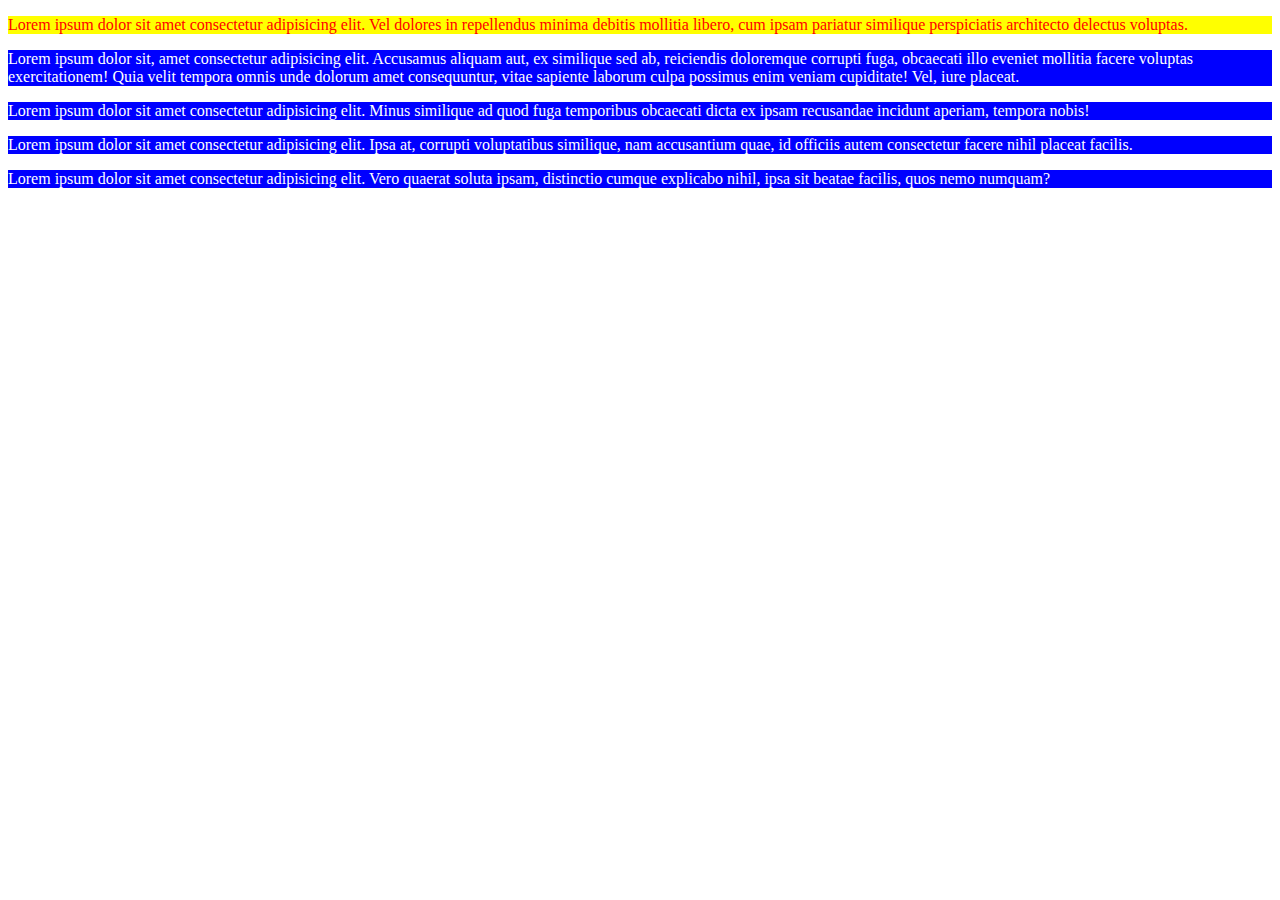
<file: exercise2.html>
<!-- Que. Write HTML and CSS code to style a paragraph inside a div which contains 5 other paragraphs. The first paragraph 
 must have background color yellow and text color red. The other paragraphs must have background color blue and text color white. -->

 <!DOCTYPE html>
 <html lang="en">
 <head>
    <meta charset="UTF-8">
    <meta name="viewport" content="width=device-width, initial-scale=1.0">
    <title>Exercise2</title>
    <style>
        #design{
            background-color: yellow;
            color: red;
        }
        div{
            background-color: blue;
            color:white;
        }
    </style>
 </head>
 <body>
    <div>
        <p id="design">Lorem ipsum dolor sit amet consectetur adipisicing elit. 
        Vel dolores in repellendus minima debitis mollitia libero, cum ipsam pariatur similique perspiciatis architecto delectus voluptas.</p>
    </div>
    <div>
        <p>Lorem ipsum dolor sit, amet consectetur adipisicing elit.
        Accusamus aliquam aut, ex similique sed ab, reiciendis doloremque corrupti fuga, obcaecati illo eveniet 
        mollitia facere voluptas exercitationem!
        Quia velit tempora omnis unde dolorum amet consequuntur, vitae sapiente laborum culpa possimus enim veniam cupiditate! 
        Vel, iure placeat.</p>   
    </div>
    <div>
        <div>
            <p>Lorem ipsum dolor sit amet consectetur adipisicing elit.
            Minus similique ad quod fuga temporibus obcaecati dicta ex ipsam recusandae incidunt aperiam, tempora nobis!</p>
        </div>
    </div>
    <div class="decoration">
        <p>
            Lorem ipsum dolor sit amet consectetur adipisicing elit. 
            Ipsa at, corrupti voluptatibus similique, nam accusantium quae, id officiis autem consectetur facere nihil placeat facilis.
        </p>
    </div>
    <div>
        <p>
            Lorem ipsum dolor sit amet consectetur adipisicing elit. 
            Vero quaerat soluta ipsam, distinctio cumque explicabo nihil, ipsa sit beatae facilis, quos nemo numquam?
        </p>
    </div>
 </body>
 </html>
</file>
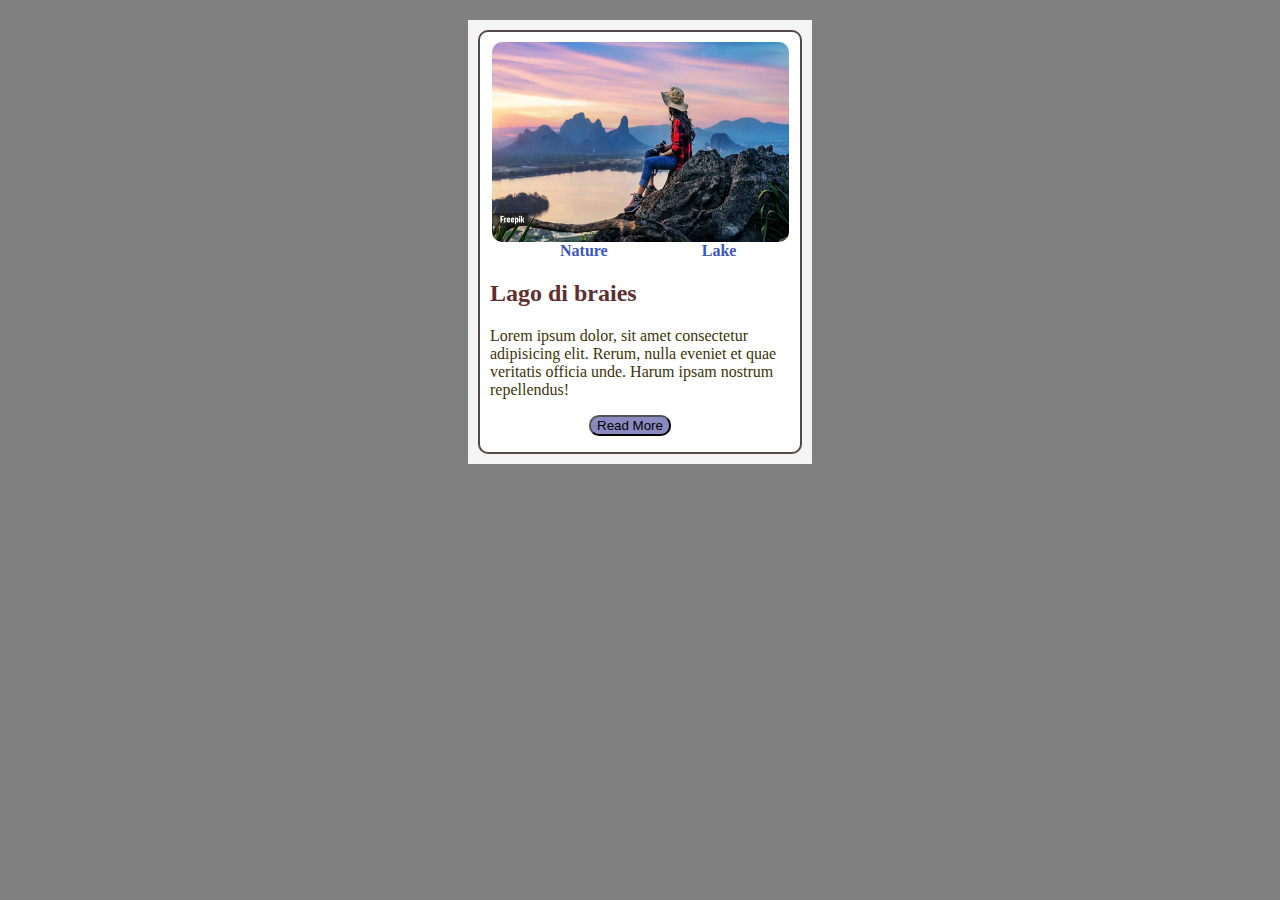
<file: exercise3.html>
<!-- Design The Card - "card.png" is a file which contains a card image. Write HTML and CSS code to design this card. -->
<!DOCTYPE html>
<html lang="en">
<head>
    <meta charset="UTF-8">
    <meta name="viewport" content="width=device-width, initial-scale=1.0">
    <title>Deign the Card</title>
    <style>
        body{
            background-color: gray;
        }
        .container {
            height: 440px;
            width: 340px;
            border: 2px solid rgba(26, 25, 25, 0.007);
            position: relative;
            margin: 20px auto;
            display: flex;
            justify-content: center;
            align-items: center;
            background-color: rgba(248, 248, 248, 0.973);
        }
        
        .card {
            height: 400px;
            width: 300px;
            border: 2px solid rgb(86, 73, 73);
            background-color: white;
            border-radius: 10px;
            padding: 10px;
            
        }
        .image_resize{
            height: 200px;
            width: 99%;
            display: block;
            margin: 0% auto;
            border-radius: 10px;
            display: block;
        }
        .edit{
            text-align: center;
            font-weight: bold;
            margin-left: 50px;
            padding:10px 20px;
            color:rgb(59, 86, 190)
        }
        p{
            color:rgb(60, 53, 8)
        }
        h2{
            color: rgb(97, 46, 46);
        }
        button{
            background-color: rgb(138, 138, 194);
            border-radius: 10px;
            position: absolute;
            left: 35%;
        }
    </style>
</head>
<body>
<div class="container">
    <div class="card">
        <img src="Image/travelling-solo-featured.webp" class="image_resize">
        <span class="edit">
            Nature
        </span>
        <span class="edit">
            Lake
        </span>
        <h2>Lago di braies</h2>
        <p>Lorem ipsum dolor, sit amet consectetur adipisicing elit. Rerum, nulla eveniet et quae veritatis officia unde. Harum ipsam nostrum repellendus!</p>
        <button>Read More</button>
</div>    
</body>
</html>
</file>
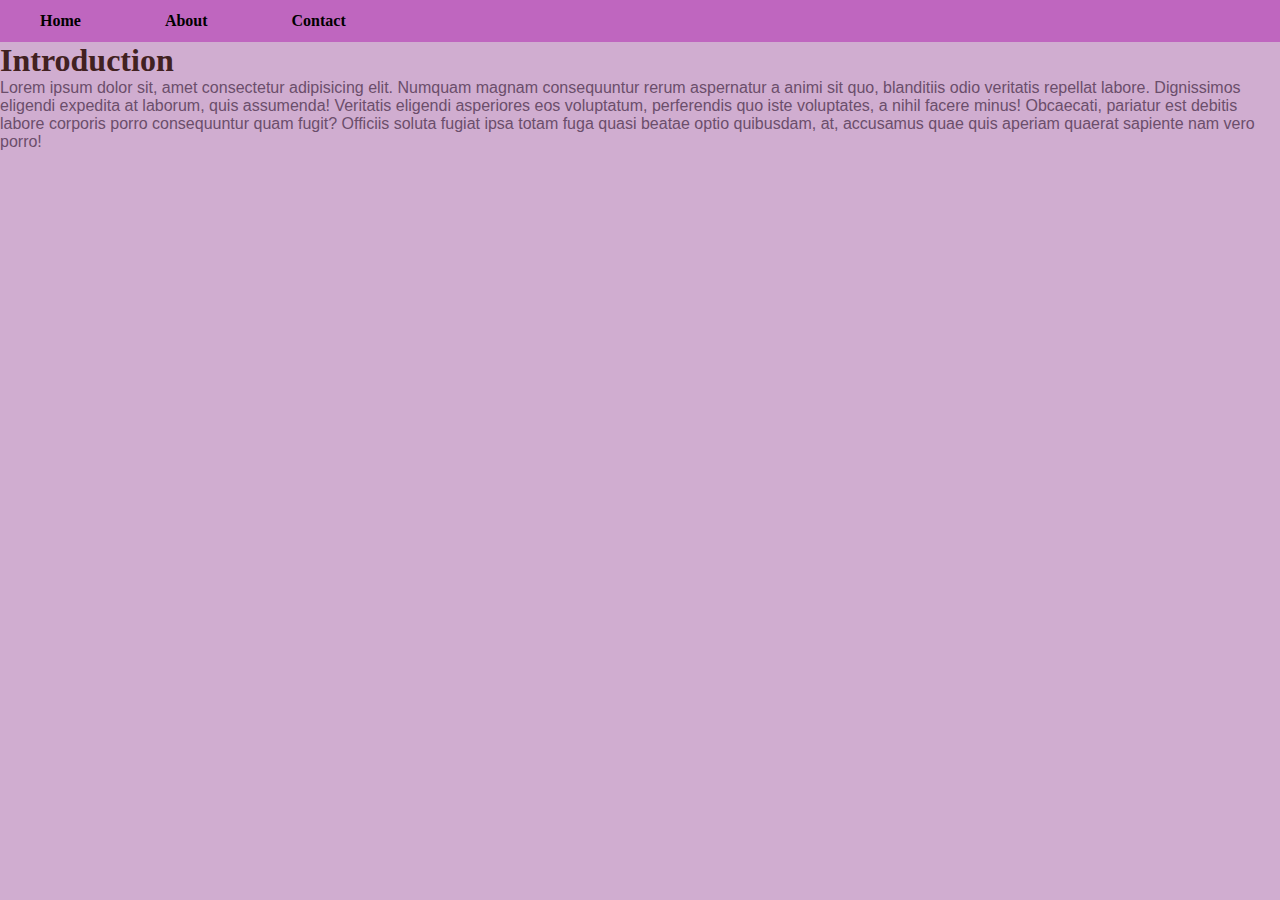
<file: exercise4.html>
<!-- Design Multicolored nav bar -->
 <!DOCTYPE html>
 <html lang="en">
 <head>
    <meta charset="UTF-8">
    <meta name="viewport" content="width=device-width, initial-scale=1.0">
    <title>Design multicolored nav bar</title>
    <style>
        :root{
            --color: rgb(191, 102, 191);
            --seccolor: rgb(208, 173, 208);
            --text-color: black;
        }
        *{
            margin: 0;
            padding: 0;
        }
        body{
            background-color: var(--seccolor);
        }
        nav{
            background-color: var(--color);
            padding: 12px 0;
        }
        ul li{
            list-style: None;
            display: inline;
            padding: 40px;
            font-weight: Bolder;
            
        }
        h1{
            color:rgb(65, 33, 33);
        }
        p{
            font-family: 'Gill Sans', 'Gill Sans MT', Calibri, 'Trebuchet MS', sans-serif;
            color:rgb(107, 78, 107)
        }
    </style>
 </head>
 <body>
    <nav>
        <ul>
            <li>Home</li>
            <li>About</li>
            <li>Contact</li>
        </ul>
    </nav>
    <h1>Introduction</h1>
    <p>Lorem ipsum dolor sit, amet consectetur adipisicing elit. Numquam magnam consequuntur rerum aspernatur a animi sit quo, blanditiis odio veritatis repellat labore. Dignissimos eligendi expedita at laborum, quis assumenda! Veritatis eligendi asperiores eos voluptatum, perferendis quo iste voluptates, a nihil facere minus! Obcaecati, pariatur est debitis labore corporis porro consequuntur quam fugit? Officiis soluta fugiat ipsa totam fuga quasi beatae optio quibusdam, at, accusamus quae quis aperiam quaerat sapiente nam vero porro!</p>
 </body>
 </html>
</file>
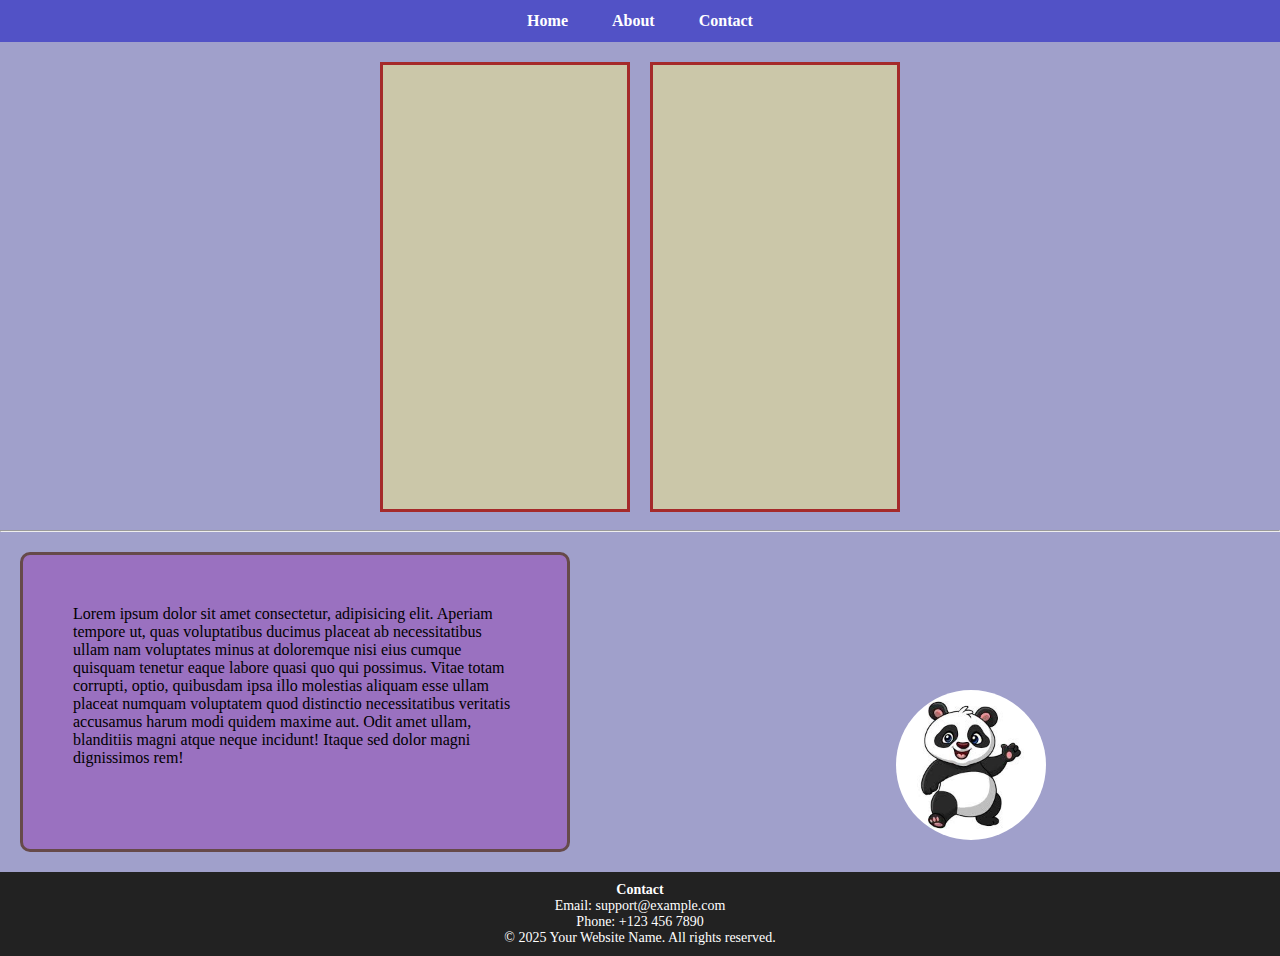
<file: exercise5.html>
<!DOCTYPE html>
<html lang="en">
<head>
    <meta charset="UTF-8">
    <meta name="viewport" content="width=device-width, initial-scale=1.0">
    <title>Layout Design</title>
    <style>
        :root{
            --color: rgb(82, 82, 198);
            --seccolor: rgb(160, 160, 203);
            --thirdcolor: rgb(203, 199, 169);
        }
        *{
            margin: 0;
            padding: 0;
            box-sizing: border-box;
        }
        body{
            background-color: var(--seccolor);
        }
        nav{
            background-color: var(--color);
            padding: 12px 0;
            position: sticky;
            top: 0px;
        }
        ul {
            text-align: center;
        }
        ul li{
            list-style: none;
            display: inline;
            padding: 20px;
            font-weight: bold;
            color: white;
        }
        
        .container {
            display: flex;
            justify-content: center; 
            gap: 20px; 
            margin-top: 20px;
        }

        .container1, .container2 {
            background-color: var(--thirdcolor);
            padding: 80px;
            border: solid brown;
            height: 450px;
            width: 250px; 
        }
        
        .container3{
            background-color: rgb(154, 113, 192);
            padding: 50px;
            margin: 20px;
            border: solid rgb(102, 74, 74);
            height: 300px;
            width: 550px;
            border-radius: 10px;
        }

        footer {
            background: #222;
            color: white;
            text-align: center;
            padding: 10px;
            font-size: 14px;
        }
        .image{
            width: 150px; 
            height: 150px;
            border-radius: 50%;
            object-fit: cover; 
            position: fixed ;
            left: 70vw;
            bottom: 60px;
        }

    </style>
</head>
<body>
    <nav>
        <ul>
            <li>Home</li>
            <li>About</li>
            <li>Contact</li>
        </ul>
    </nav>

    <div class="container">
        <div class="container1"></div>
        <div class="container2"></div>
    </div>
    <br>
    <hr>
    <div class="container3">
        <p>Lorem ipsum dolor sit amet consectetur, adipisicing elit. Aperiam tempore ut, quas voluptatibus ducimus placeat ab necessitatibus ullam nam voluptates minus at doloremque nisi eius cumque quisquam tenetur eaque labore quasi quo qui possimus. Vitae totam corrupti, optio, quibusdam ipsa illo molestias aliquam esse ullam placeat numquam voluptatem quod distinctio necessitatibus veritatis accusamus harum modi quidem maxime aut. Odit amet ullam, blanditiis magni atque neque incidunt! Itaque sed dolor magni dignissimos rem!</p>
    </div>
    <img src="Image/pandas.jpg" class="image">
</body>
<footer>
    <h4>Contact</h4>
    <p>Email: support@example.com</p>
    <p>Phone: +123 456 7890</p>
    <p>© 2025 Your Website Name. All rights reserved.</p>
</footer>
</html>
</file>
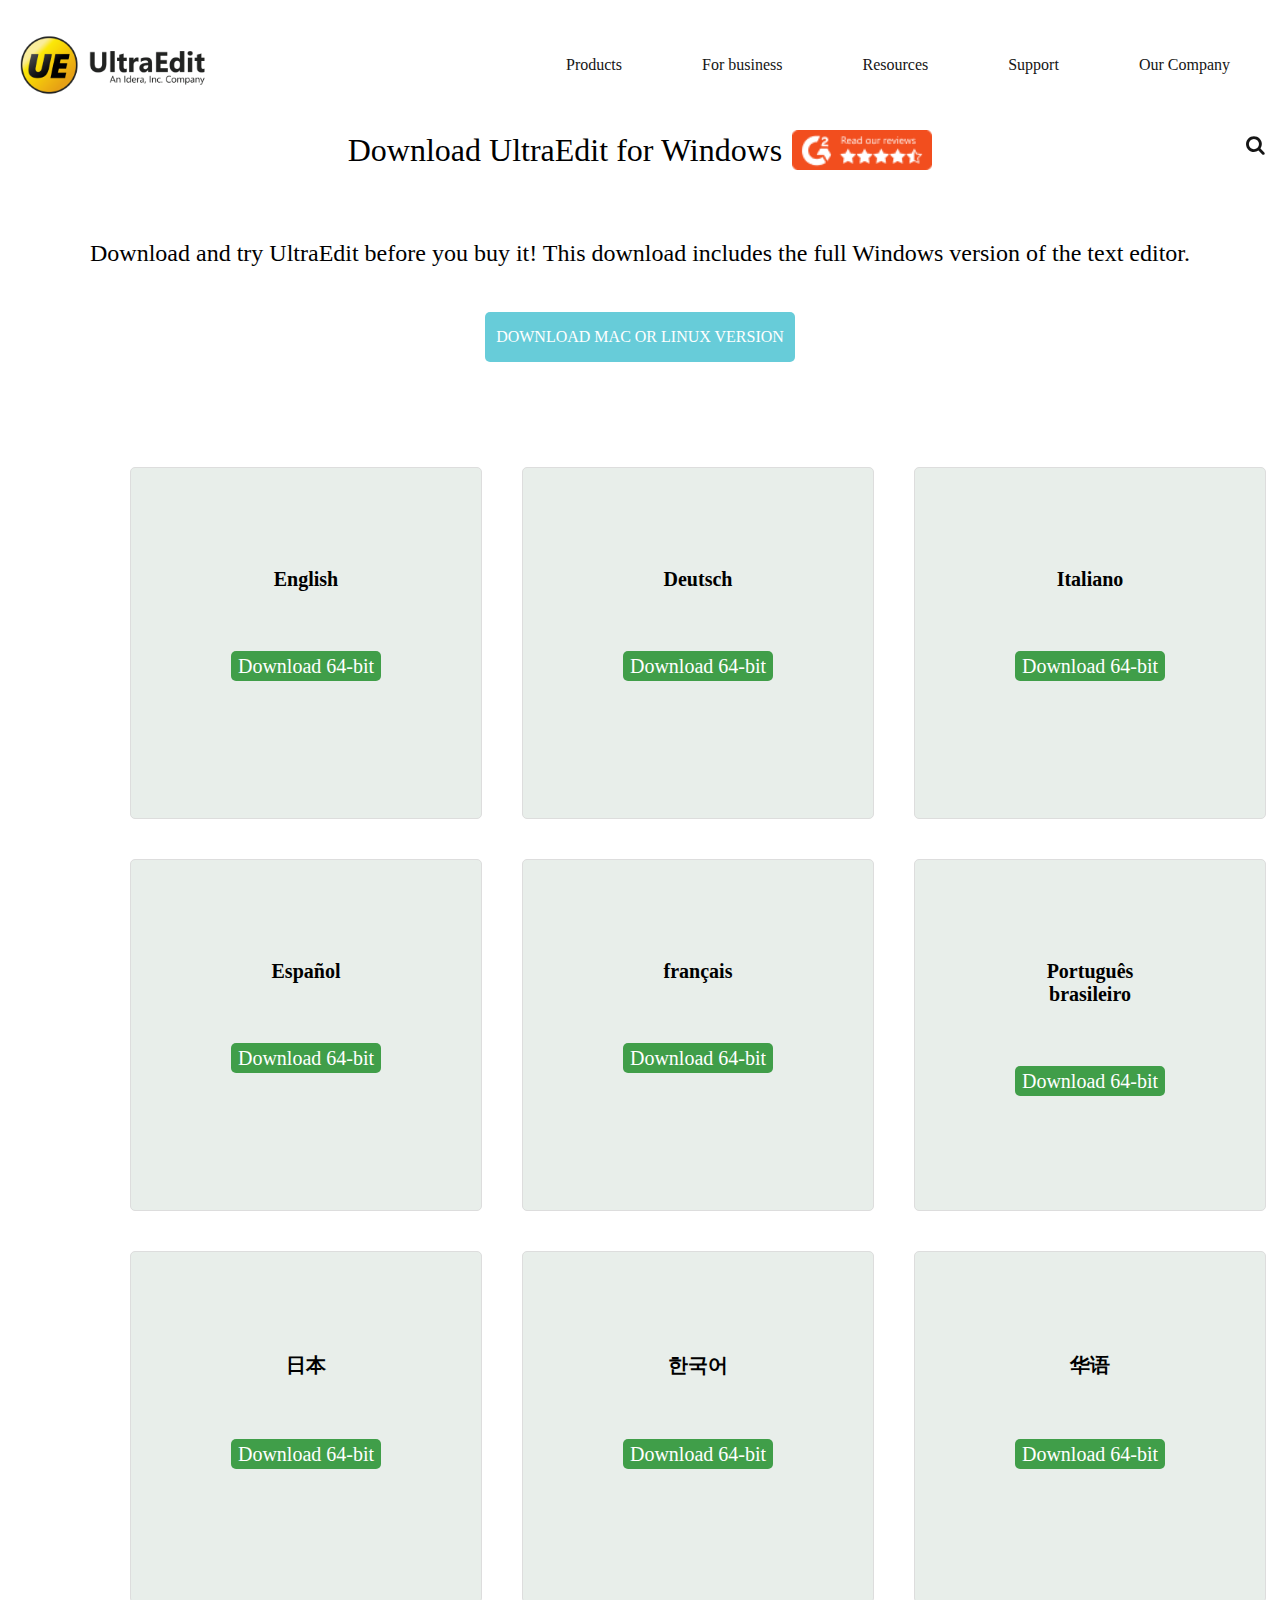
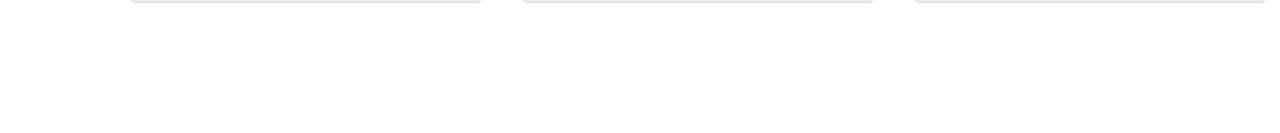
<file: exercise6and7.html>
<!--https://www.ultraedit.com/downloads/ultraedit-download-thank-you/-->
<!DOCTYPE html>
<html lang="en">
<head>
    <meta charset="UTF-8">
    <meta name="viewport" content="width=device-width, initial-scale=1.0">
    <title>Clone of UltraEdit Website</title>
    <link rel="stylesheet" href="https://cdnjs.cloudflare.com/ajax/libs/font-awesome/4.7.0/css/font-awesome.min.css">
    <style>
        body{
            margin: 0;
            padding: 0;
        }
        .img{
            width: 15%;
        }
        ul {
            display: flex;
            gap: 20px;
            flex-wrap: wrap;
        }
        ul li{
            list-style: none;
            display: inline;
            padding: 30px;
            color: rgb(21, 21, 21);
        }
        nav{
            display: flex;
            justify-content: space-between;
            align-items: center;
            padding: 10px 20px;
        }
        .search-icon {
            font-size: 20px;
            cursor: pointer;
            padding: 0 10px;
            color: rgb(21, 21, 21);
            position :fixed;
            top: 15%;
            right: 5px;
        }
        h1{
            font-weight: lighter;
            text-align: center;
            margin: 0;
        }
        h2{
            font-weight: lighter;
            text-align: center;
            margin: 40px;
            padding: 30px;
        }
        div{
            display: flex; 
            justify-content: center; 
            align-items: center;
        }
        .main-content {
            display: flex;
            justify-content: center; 
            align-items: center;
          }
        .box{
            height: 40px;
            width: 300px;
            border: 10px rgb(133, 185, 248);
            margin: -100px;
            padding: 5px;
            background-color: rgb(103, 204, 217);
            border-radius: 5px;
            display: flex;
            justify-content: center;
            color: white; 
        }
        section{
            display: grid;
            grid-template-rows: repeat(3, 3fr);
            grid-template-columns: repeat(3, 3fr);
            gap: 20px;
            padding: 20px;
            width: 70%;
            background-color: white;
            margin: 10px;
        }
        .gridcontainers{
            padding: 70px;
            margin: 50px;
            font-size: 20px;
            text-align: justify;
        }
        .griditems{
            display: grid;
            align-self: start; 
            justify-self: center;
            padding: 100px;
            margin: 10px;
            background-color: rgb(232, 238, 234);
            border: 1px solid #ddd;
            border-radius: 5px;
            display: flex;
            flex-direction: column; 
            align-items: center; 
            justify-content: flex-start; 
            text-align: center; 
            min-height: 150px;
        }
        .button{
            height: 30px;
            width: 150px;
            background-color: rgb(64, 158, 73);
            color: white;
            border-radius: 5px;
            display: flex;
            justify-content: center;
            align-items: center;
            text-align: center;
            cursor: pointer;
            margin-top: 60px;
        }
    </style>
</head>
<body>
    <header>
        <nav>
            <img class="img" src="Image/UE-Logo-1.webp">
            <ul>
                <li>Products</li>
                <li>For business</li>
                <li>Resources</li>
                <li>Support</li>
                <li>Our Company</li>
            </ul>
        </nav>
        <div class="search-icon">
            <i class="fa fa-search"></i> 
        </div>
    </header>
    <div>
        <h1>Download <strong>UltraEdit</strong> for Windows</h1>
        <img src="Image/Reviews.png" style="margin-left: 10px; height: 40px;">
    </div>
    <h2>Download and try UltraEdit before you buy it! This download includes the full Windows version of the text editor.</h2>
    <div class="main-content">
        <div class="box">
          DOWNLOAD MAC OR LINUX VERSION
        </div>
    </div>
    <section class="gridcontainers">
        <div  class="griditems"><strong>English</strong>
            <div class="button">
                <a type="click">Download 64-bit</a>
            </div>
        </div>
        <div class="griditems"><strong>Deutsch</strong>
            <div class="button">
                <a type="click">Download 64-bit</a>
            </div>
        </div>
        <div class="griditems"><strong>Italiano</strong>
            <div class="button">
                <a type="click">Download 64-bit</a>
            </div>
        </div>
        <div class="griditems"><strong>Español</strong>
            <div class="button">
                <a type="click">Download 64-bit</a>
            </div>
        </div>
        <div class="griditems"><strong>français</strong>
            <div class="button">
                <a type="click">Download 64-bit</a>
            </div>
        </div>
        <div class="griditems"><strong>Português brasileiro</strong>
            <div class="button">
                <a type="click">Download 64-bit</a>
            </div>
        </div>
        <div class="griditems"><strong>日本</strong>
            <div class="button">
                <a type="click">Download 64-bit</a>
            </div>
        </div>
        <div class="griditems"><strong>한국어</strong>
            <div class="button">
                <a type="click">Download 64-bit</a>
            </div>
        </div>
        <div class="griditems"><strong>华语</strong>
            <div class="button">
                <a type="click">Download 64-bit</a>
            </div>
        </div>
    </section>
</body>
</html>
</file>
